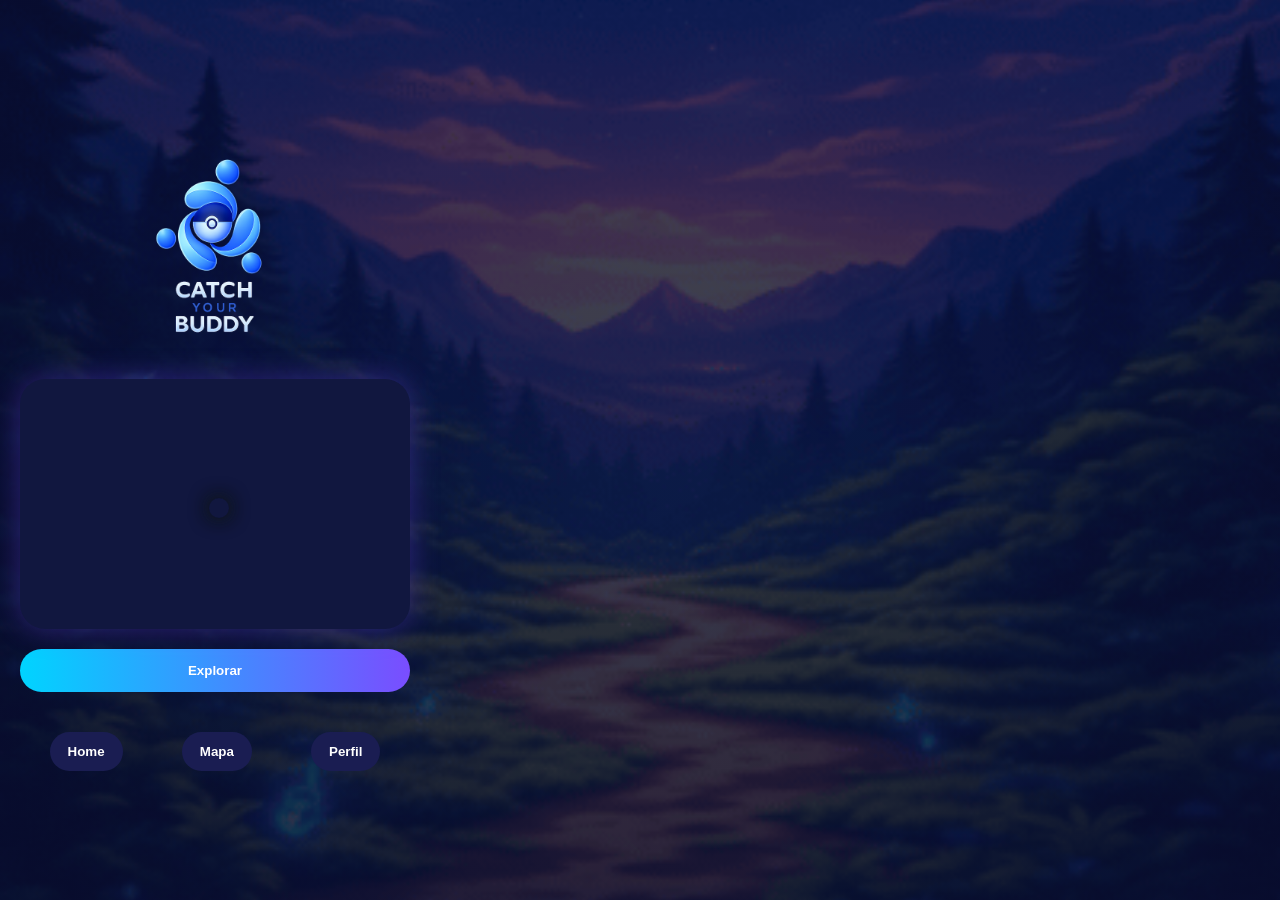
<file: index.html>
<!DOCTYPE html>
<html lang="pt-BR">

<head>
    <meta charset="UTF-8">
    <meta name="viewport" content="width=device-width, initial-scale=1.0">
    <title>Catch Buddy</title>
    <link rel="stylesheet" href="style.css">
</head>

<body>

    <div class="bg-image"></div>

    <div class="app">
        <header class="hero">
            <img class="logo" src="/sources/logo.png" alt="logo">
        </header>

        <section class="map-card">
            <iframe class="map-frame"
                src="https://www.google.com/maps/embed?pb=!1m14!1m12!1m3!1d2813.1695725057693!2d-49.96513909666605!3d-22.232993210606846!2m3!1f0!2f0!3f0!3m2!1i1024!2i768!4f13.1!5e1!3m2!1spt-PT!2sbr!4v1777989815208!5m2!1spt-PT!2sbr"
                allowfullscreen="" loading="lazy" referrerpolicy="no-referrer-when-downgrade">
            </iframe>

            <iframe class="map-frame pulse pulse-center"
                src="https://www.google.com/maps/embed?pb=!1m14!1m12!1m3!1d2813.1695725057693!2d-49.96513909666605!3d-22.232993210606846!2m3!1f0!2f0!3f0!3m2!1i1024!2i768!4f13.1!5e1!3m2!1spt-PT!2sbr!4v1777989815208!5m2!1spt-PT!2sbr"
                allowfullscreen="" loading="lazy" referrerpolicy="no-referrer-when-downgrade">
            </iframe>



            <div class="pulse-center"></div>
        </section>

        <div class="btnflex">
            <button id="startBtn">Explorar</button>
        </div>


        <nav class="bottom-nav">
            <button>Home</button>
            <button>Mapa</button>
            <button>Perfil</button>
        </nav>
    </div>
    <script src="script.js"></script>
</body>

</html>
</file>
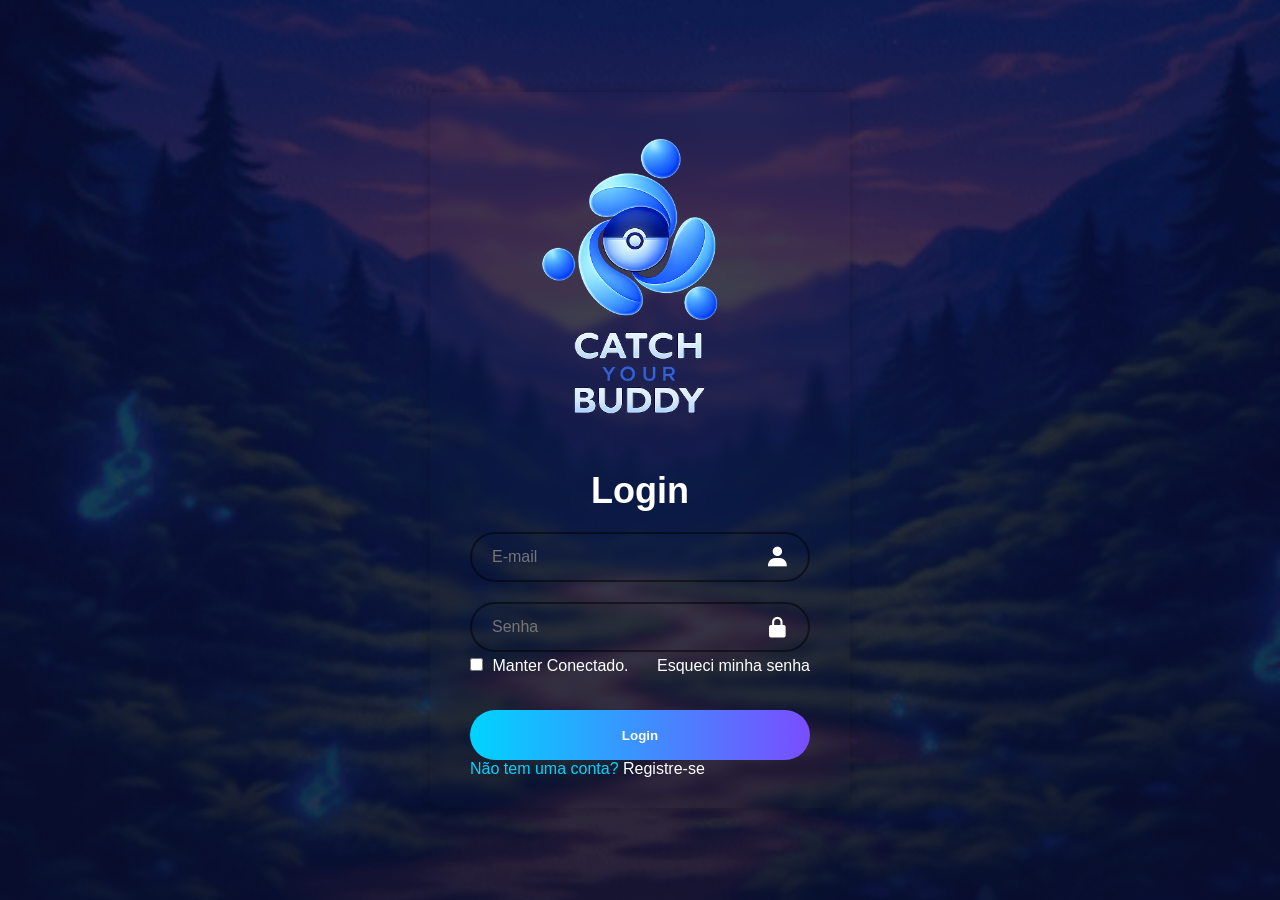
<file: login.html>
<!doctype html>
<html lang="pt-br">
  <head>
    <meta charset="UTF-8" />
    <meta name="viewport" content="width=device-width, initial-scale=1.0" />
    <title>Catch Buddy Login</title>
    <link rel="stylesheet" href="login.css" />
    <link
      href="https://unpkg.com/boxicons@2.1.4/css/boxicons.min.css"
      rel="stylesheet"
    />
    <!-- biblioteca de icones -->
  </head>
  <body>
    <main class="container">
      <form>
        <div class="logo" >
          <img src="sources/logo.png" alt="CatchYourBuddy"/>
        </div>
        <h1>Login</h1>
        <div class="input-box">
          <input placeholder="E-mail" type="email" />
          <i class="bx bxs-user"></i>
        </div>
        <div class="input-box">
          <input placeholder="Senha" type="password" />
          <i class="bx bxs-lock-alt"></i>
        </div>

        <div class="lembrar">
          <label>
            <input type="checkbox" />
            Manter Conectado.
          </label>
          <a href="">Esqueci minha senha</a>
        </div>

        <button class="login" type="submit">Login</button>

        <div class="registro">
          <p>Não tem uma conta? <a href="">Registre-se</a></p>
        </div>
      </form>
    </main>
  </body>
</html>
</file>
<file: style.css>
/* fontes importadas do google fonts */

@import url("https://fonts.googleapis.com/css2?family=Poppins:ital,wght@0,100;0,200;0,300;0,400;0,500;0,600;0,700;0,800;0,900;1,100;1,200;1,300;1,400;1,500;1,600;1,700;1,800;1,900&display=swap");




/* Reset geral do navegador
   Remove margens/paddings padrão
   e faz width/height considerarem border + padding */
* {
  margin: 0;
  padding: 0;
  box-sizing: border-box;
  font-family: Arial, sans-serif;
  /* font-family: "Poppins", sans-serif; */
}

/* Corpo principal da página */
body {
  width: 100%; /* ocupa toda largura disponível */
  max-width: 430px; /* limita largura máxima (estilo mobile) */
  min-height: 100vh; /* altura mínima = tela inteira */

  padding: 20px;

  /* ativa flexbox */
  display: flex;

  /* organiza elementos em coluna, mas invertida */
  flex-direction: column-reverse;

  /* cria espaçamento entre elementos */
  justify-content: space-between;

  /* fundo com camada escura + gif */
  background-image:
    linear-gradient(rgba(9, 13, 45, 0.75), rgba(9, 13, 45, 0.85)),
    url("/sources/background.gif");

  /* imagem cobre toda área */
  background-size: cover;

  /* centraliza imagem */
  background-position: center;

  /* impede repetição */
  background-repeat: no-repeat;

  /* deixa fundo fixo ao scroll */
  background-attachment: fixed;

  justify-content: center;
}

/* Logo principal */
.logo {
  display: flex;
  width: 150px;
  height: 200px;
  margin-bottom: 30px; /* distância para baixo */
}

/* Container da logo / header */
.hero {
  display: flex;
  margin-top: 40px;
  justify-content: center; /* centraliza horizontalmente */
}

/* Título principal (caso exista h1 dentro do hero) */
.hero h1 {
  font-size: 3rem;
  font-weight: 800;
  color: #8ed0ff;
}

/* Destaque de texto dentro do h1 */
.hero span {
  color: #7a4dff;
}

/* Container dos botões */
.btnflex {
  display: flex;
  flex-direction: column;
  justify-content: center;
}

/* Estilo padrão de todos botões */
button {
  background: linear-gradient(90deg, #00d4ff, #7a4dff);
  border: none;
  padding: 14px 24px;
  color: white;
  border-radius: 30px;
  font-weight: bold;
  margin-top: 20px;
}

/* Card do mapa */
.map-card {
  height: 250px;
  width: 100%;

  background: #11173f;

  border-radius: 25px;

  /* esconde conteúdo que passar da borda */
  overflow: hidden;

  display: flex;
  justify-content: center;
  align-items: center;

  /* sombra glow */
  box-shadow: 0 0 30px #7a4dff55;

  /* referência para elementos absolutos dentro */
  position: relative;
}

/* Iframe do mapa */
.map-frame {
  width: 100%;
  height: 100%;

  border: none;
  border-radius: 25px;

  /* ocupa toda área do pai */
  position: absolute;
  inset: 0;
}

/* Círculo de animação pulse */
.pulse {
  display: flex;
  align-content: center;

  width: 100px;
  height: 100px;

  border-radius: 50%;

  /* animação infinita */
  animation: pulse 2s infinite;

  /* fica acima dos outros elementos */
  z-index: 99;
}

/* Centro da pulse */
.pulse-center {
  position: absolute;

  top: 50%;
  left: 50%;

  width: 20px;
  height: 20px;

  border-radius: 50%;

  /* centraliza melhor */
  transform: translate(-30%, -30%);

  /* brilho */
  box-shadow: 0 0 20px #0e1516;
}

/* Animação de expansão */
@keyframes pulse {
  0% {
    transform: scale(1); /* tamanho normal */
    opacity: 1; /* visível */
  }

  100% {
    transform: scale(4.8); /* aumenta bastante */
    opacity: 0; /* some */
  }
}

/* Menu inferior */
.bottom-nav {
  display: flex;
  justify-content: space-around;
  padding: 20px 0;
}

/* Botões do menu inferior */
.bottom-nav button {
  background: #1a1d52;
  padding: 12px 18px;
}

/* Responsividade */
@media screen and (max-width: 768px) {
  /* reduz título */
  .hero h1 {
    font-size: 2.4rem;
  }

  /* reduz altura do mapa */
  .map-card {
    height: 220px;
  }
}
</file>
<file: login.css>
/* fontes importadas do google fonts */

@import url("https://fonts.googleapis.com/css2?family=Poppins:ital,wght@0,100;0,200;0,300;0,400;0,500;0,600;0,700;0,800;0,900;1,100;1,200;1,300;1,400;1,500;1,600;1,700;1,800;1,900&display=swap");




/* Reset geral do navegador
   Remove margens/paddings padrão
   e faz width/height considerarem border + padding */
* {
  margin: 0;
  padding: 0;
  box-sizing: border-box;
  font-family: Arial, sans-serif;
  /* font-family: "Poppins", sans-serif; */
}

/* Corpo principal da página */
body {
  width: 100%; /* ocupa toda largura disponível */
  /* max-width: 430px; limita largura máxima (estilo mobile) */
  min-height: 100vh; /* altura mínima = tela inteira */

  padding: 20px;

  /* ativa flexbox */
  display: flex;

  /* organiza elementos em coluna, mas invertida */
  flex-direction: column-reverse;

  /* cria espaçamento entre elementos */
  justify-content: space-between;

  /* fundo com camada escura + gif */
  background-image:
    linear-gradient(rgba(9, 13, 45, 0.75), rgba(9, 13, 45, 0.85)),
    url("/sources/background.gif");

  /* imagem cobre toda área */
  background-size: cover;

  /* centraliza imagem */
  background-position: center;

  /* impede repetição */
  background-repeat: no-repeat;

  /* deixa fundo fixo ao scroll */
  background-attachment: fixed;
  /*alinhamento*/
  justify-content: center;
  align-items: center;
}


.logo {
  width: 100%;
  display: flex;
  justify-content: center;
  margin-bottom: 30px;
}

.logo img {
  width: 250px;
  height: auto;
  display: block;
}


/* Container da logo / header */
.hero {
  display: flex;
  margin-top: 40px;
  justify-content: center; /* centraliza horizontalmente */
}

/* Título principal (caso exista h1 dentro do hero) */
.hero h1 {
  font-size: 3rem;
  font-weight: 800;
  color: #8ed0ff;
}

/* Destaque de texto dentro do h1 */
.hero span {
  color: #7a4dff;
}

/* Container dos botões */
.btnflex {
  display: flex;
  flex-direction: column;
  justify-content: center;
}

/* Estilo padrão de todos botões */
button {
  background: linear-gradient(90deg, #00d4ff, #7a4dff);
  border: none;
  padding: 14px 24px;
  color: white;
  border-radius: 30px;
  font-weight: bold;
  margin-top: 20px;
}

/* Card do mapa */
.map-card {
  height: 250px;
  width: 100%;

  background: #11173f;

  border-radius: 25px;

  /* esconde conteúdo que passar da borda */
  overflow: hidden;

  display: flex;
  justify-content: center;
  align-items: center;

  /* sombra glow */
  box-shadow: 0 0 30px #7a4dff55;

  /* referência para elementos absolutos dentro */
  position: relative;
}

/* Iframe do mapa */
.map-frame {
  width: 100%;
  height: 100%;

  border: none;
  border-radius: 25px;

  /* ocupa toda área do pai */
  position: absolute;
  inset: 0;
}

/* Círculo de animação pulse */
.pulse {
  display: flex;
  align-content: center;

  width: 100px;
  height: 100px;

  border-radius: 50%;

  /* animação infinita */
  animation: pulse 2s infinite;

  /* fica acima dos outros elementos */
  z-index: 99;
}

/* Centro da pulse */
.pulse-center {
  position: absolute;

  top: 50%;
  left: 50%;

  width: 20px;
  height: 20px;

  border-radius: 50%;

  /* centraliza melhor */
  transform: translate(-30%, -30%);

  /* brilho */
  box-shadow: 0 0 20px #0e1516;
}

/* Animação de expansão */
@keyframes pulse {
  0% {
    transform: scale(1); /* tamanho normal */
    opacity: 1; /* visível */
  }

  100% {
    transform: scale(4.8); /* aumenta bastante */
    opacity: 0; /* some */
  }
}

/* Menu inferior */
.bottom-nav {
  display: flex;
  justify-content: space-around;
  padding: 20px 0;
}

/* Botões do menu inferior */
.bottom-nav button {
  background: #1a1d52;
  padding: 12px 18px;
}

/* Responsividade */
@media screen and (max-width: 768px) {
  /* reduz título */
  .hero h1 {
    font-size: 2.4rem;
  }

  /* reduz altura do mapa */
  .map-card {
    height: 220px;
  }
}

.container {
  width: 420px;
  border-radius: 10px;
  color: #fff;
  padding: 30px 40px;
  box-shadow: 0 0 10px rgba(0, 0, 0, 0.2);
  backdrop-filter: blur(5px);

  display: flex;
  justify-content: center;
}
.container h1 {
  font-size: 36px;
  text-align: center;
}

.input-box {
  position: relative;
  width: 100%;
  height: 50px;
  margin: 20px 0;
}

.input-box input {
  width: 100%;
  height: 100%;
  background-color: transparent;
  border: 2px solid rgba(0, 0, 0, 0.5);
  border-radius: 40px;
  outline: 0;
  font-size: 16px;
  color: #fff;
  padding: 20px 45px 20px 20px;
}

.input-box i {
  position: absolute;
  right: 20px;
  font-size: 25px;
  top: 50%;
  transform: translateY(-50%);

}

.lembrar{
  display: flex;
  justify-content: space-between;
  margin: -15px 0 15px;
}

.lembrar label input{
  accent-color: #fff;
  margin-right: 5px;
}

.lembrar a {
  text-decoration: none;
  color: #fff;
}

.lembrar a:hover {
  text-decoration: underline;
}


.login{
  width: 100%;
  height: 50px;
  border: none;
}

form {
  width: 100%;
}

.registro {
  color: #00d4ff;
}

.registro a {
  text-decoration: none;
  color: #fff;
}

.registro a:hover {
  text-decoration: underline;
}
</file>
